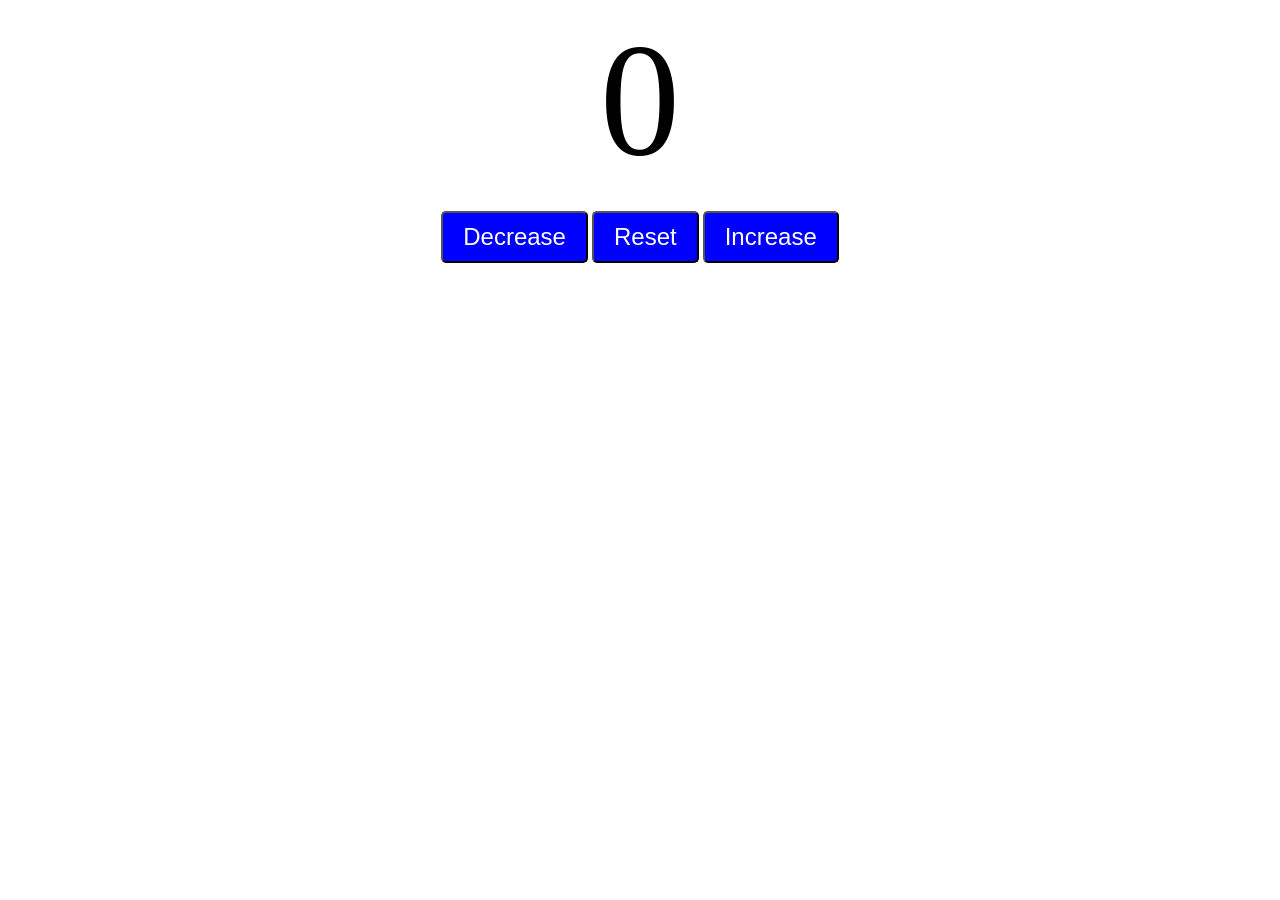
<file: JavaScript/Basics 1(Eg)/index.html>
<!DOCTYPE html>
<html lang="en">

<head>
    <meta charset="UTF-8">
    <meta name="viewport" content="width=device-width, initial-scale=1.0">
    <title>My Website</title>
    <link rel="stylesheet" href="style.css">
</head>

<body>
    <!-- Circumference
    <h1 id="myH1">Enter radius of circle:</h1>
    <label>Radius</label>
    <input type="text" id="mytext"><br>
    <button id="mysubmit">Submit</button>
    <h3 id="myh3"></h3> -->

    <label id="countLabel">0</label><br>
    <div id="buttonContainer">
        <button id="decreaseBtn" class="buttons">Decrease</button>
        <button id="reset" class="buttons">Reset</button>
        <button id="increaseBtn" class="buttons">Increase</button>
        <script src="index.js"></script>
    </div>
</body>

</html>
</file>
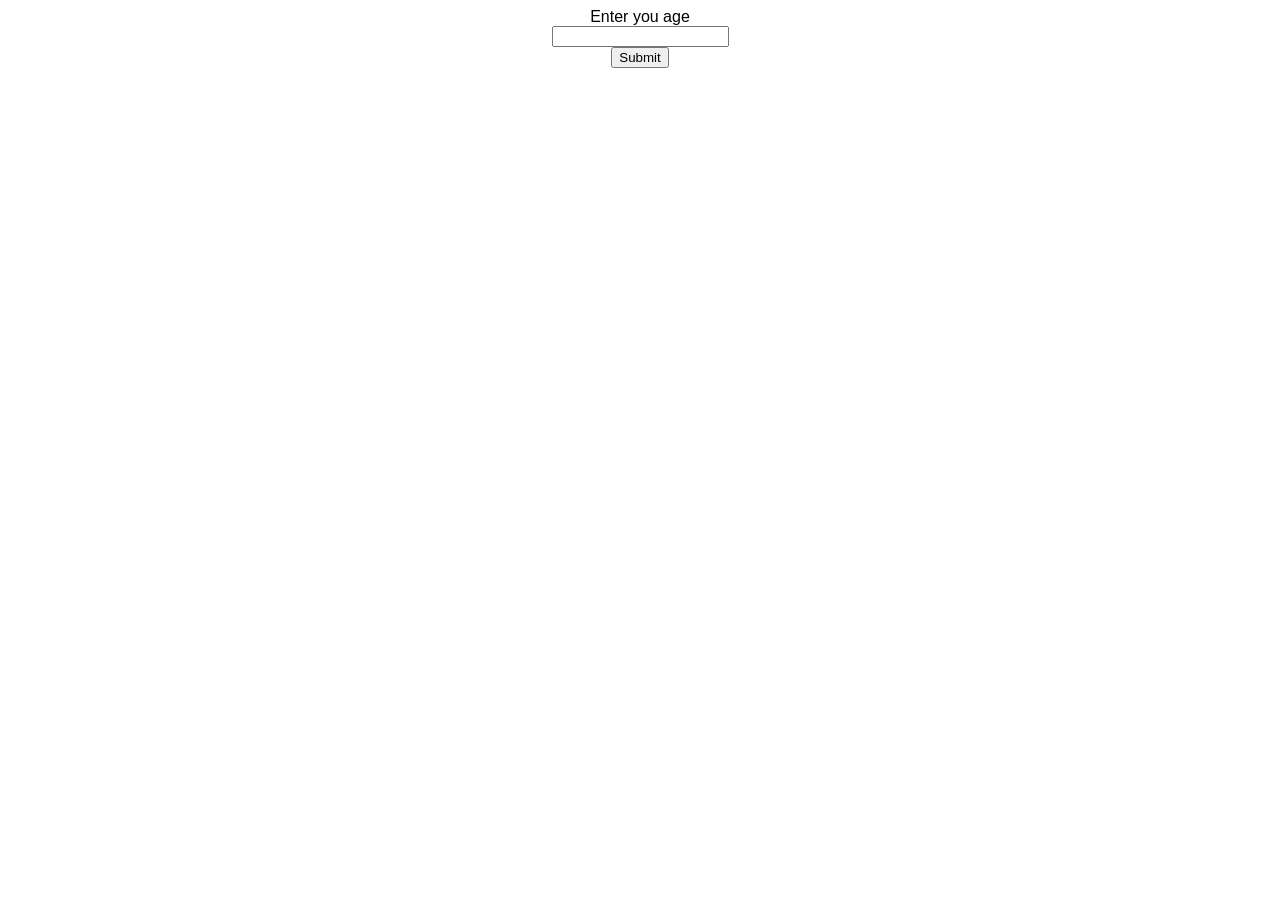
<file: JavaScript/Basics 2(Random No. and if else)/index.html>
<!DOCTYPE html>
<html lang="en">
<head>
    <meta charset="UTF-8">
    <meta name="viewport" content="width=device-width, initial-scale=1.0">
    <link rel="stylesheet" href="style.css">
    <title>Document</title>
</head>
<body>
    <!-- random number -->
    <!-- <button id="myButton">roll</button>
    <br>
    <label id="myLabel"></label> -->

    <label>Enter you age</label><br>
    <input type = "text" id ="mytext"><br>
    <button type="submit" id="mysubmit">Submit</button>
    <p id="result"></p>
    <script src="index.js"></script>
</body>
</html>
</file>
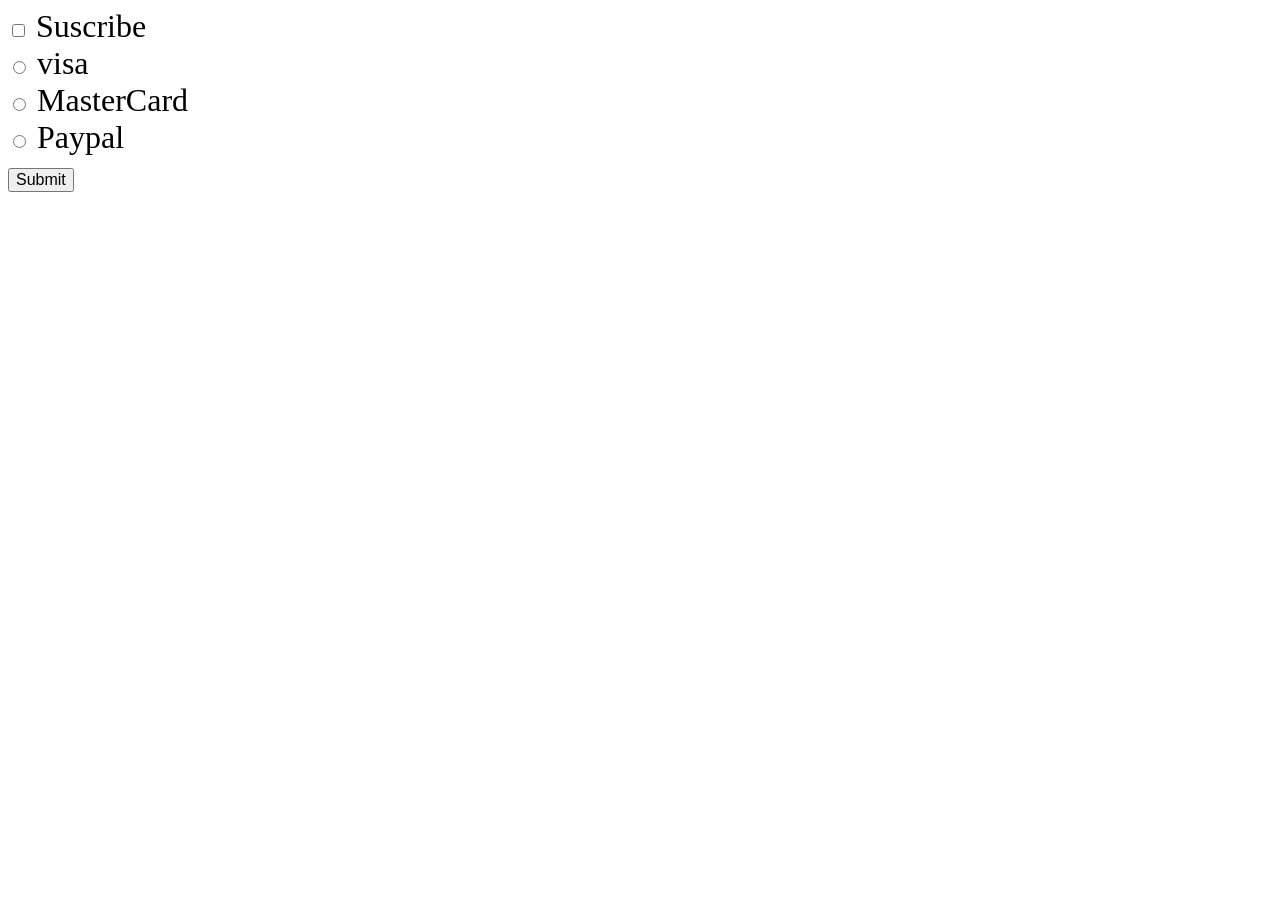
<file: JavaScript/Basics 3/index.html>
<!DOCTYPE html>
<html lang="en">
<head>
    <meta charset="UTF-8">
    <meta name="viewport" content="width=device-width, initial-scale=1.0">
    <link rel="stylesheet" href="style.css">
    <title>Document</title>
</head>
<body>
    <!-- checkbox -->
    <input type="checkbox" id="mycheckbox">
    <label for="mycheckbox">Suscribe</label><br>

    <input type="radio" id="visaBtn" name="card">
    <label for="visaBtn">visa</label><br>
    <input type="radio" id="mastercard" name="card">
    <label for="mastercard">MasterCard</label><br>
    <input type="radio" id="paypal" name="card">
    <label for="paypal">Paypal</label><br>
    <button type="submit" id="mysubmit">Submit</button>
    <p id="subresult"></p>
    <p id="paymentresult"></p>


    <script src="index.js"></script>
</body>
</html>
</file>
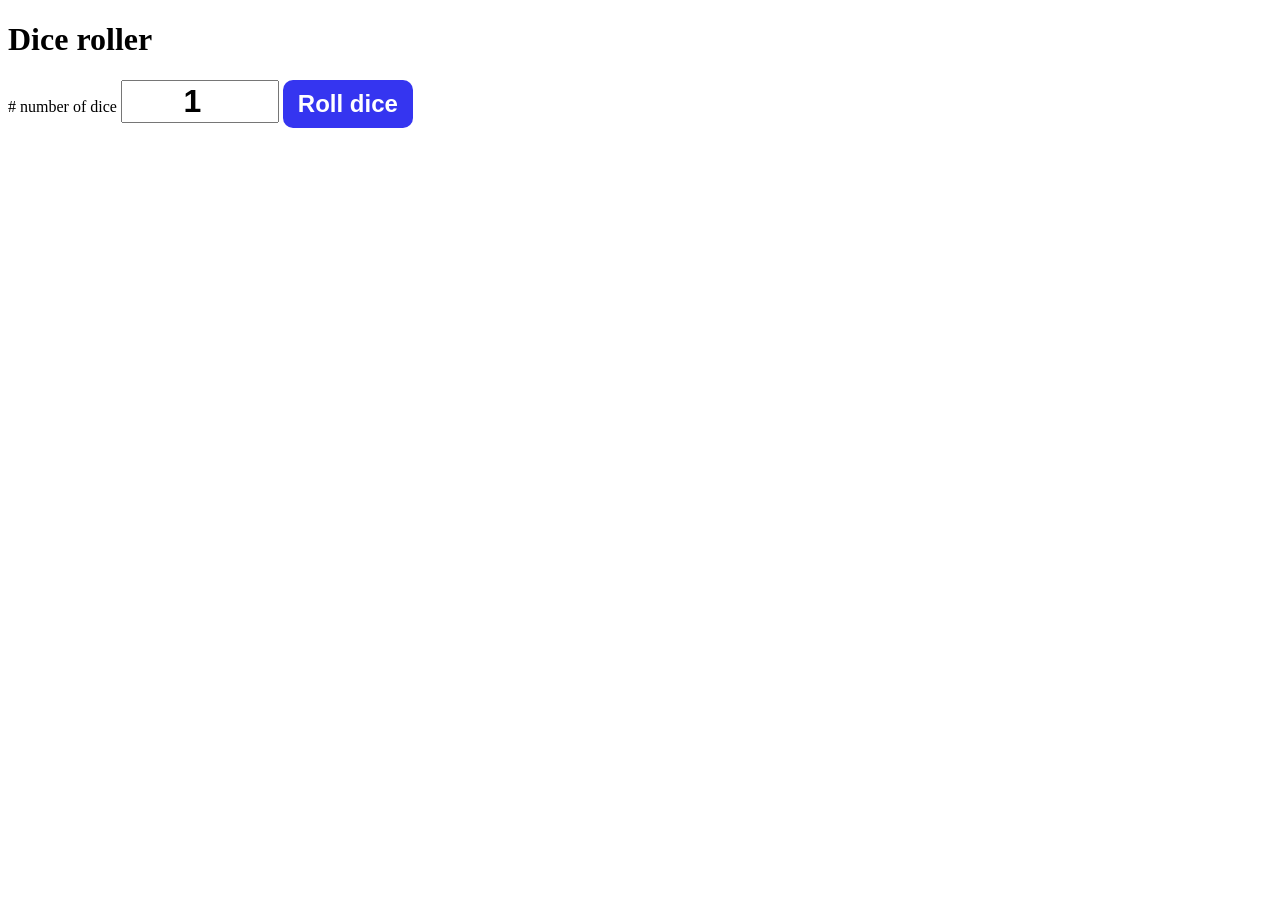
<file: JavaScript/Basics 4_diceroller_and_password/index.html>
<!DOCTYPE html>
<html lang="en">
<head>
    <meta charset="UTF-8">
    <meta name="viewport" content="width=device-width, initial-scale=1.0">
    <title>Document</title>
    <link rel="stylesheet" href="style.css">
</head>
<body>
    <div id="container"></div>
    <h1>Dice roller</h1>
    <label># number of dice</label>
    <input type="number" value="1" min="1" id="numofdice">
    <button onclick="rollDice()">Roll dice</button>
    <div id="diceresult"></div>
    <div id="diceimages"></div>
    <script src="index.js"></script>
</body>
</html>
</file>
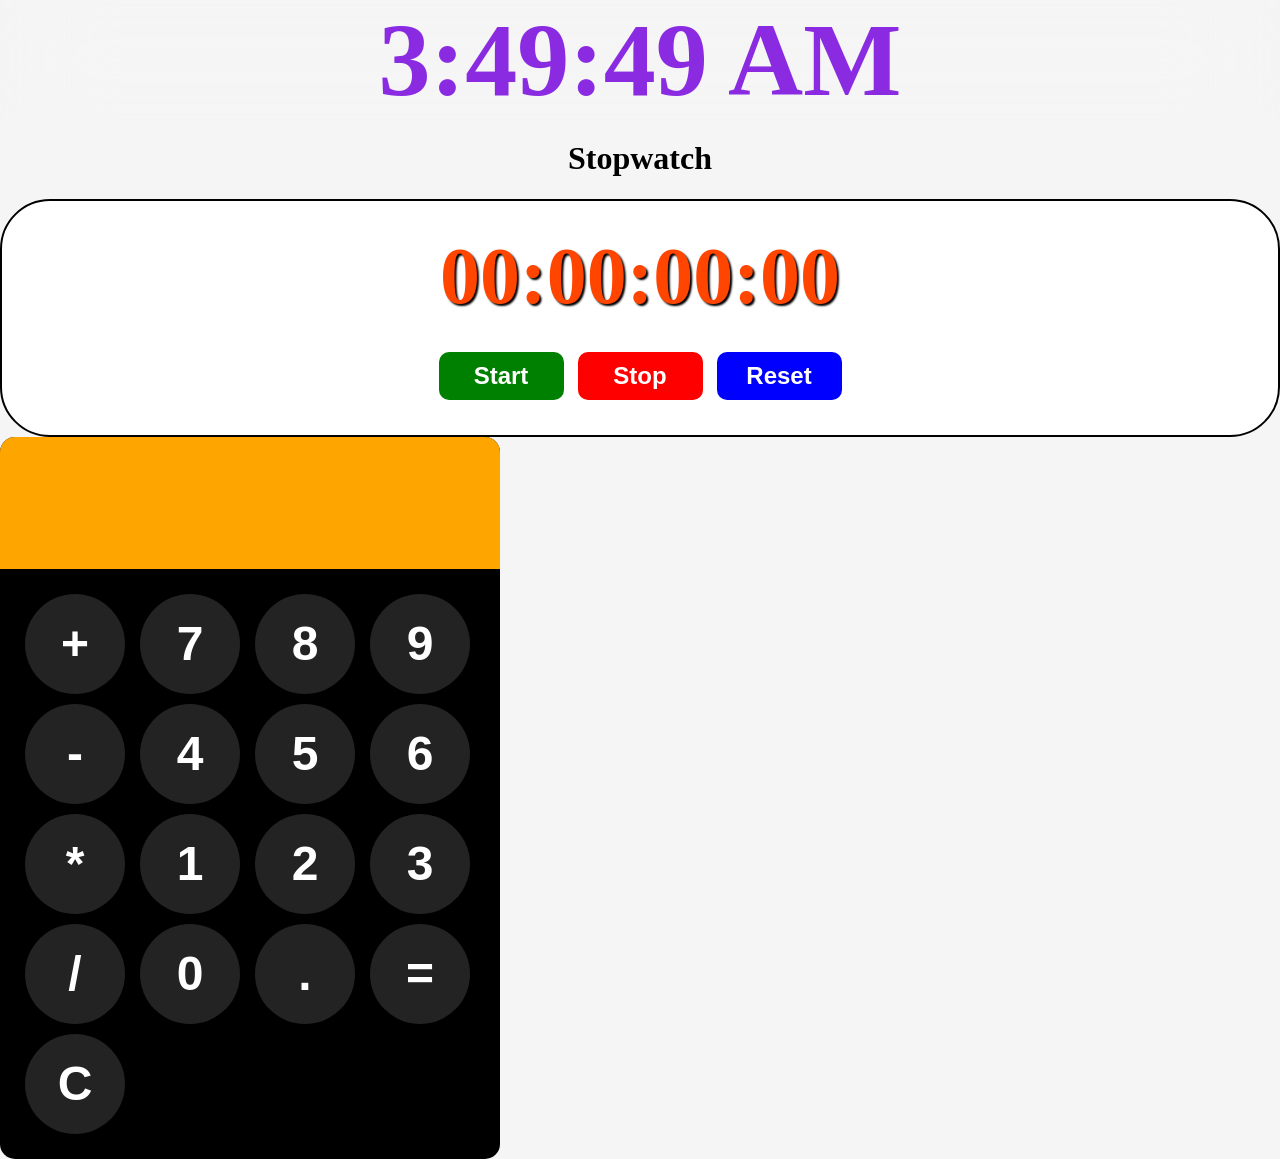
<file: JavaScript/Basics 6_digitalclock_stopwatch_calculator/index.html>
<!DOCTYPE html>
<html lang="en">

<head>
    <meta charset="UTF-8">
    <meta name="viewport" content="width=device-width, initial-scale=1.0">
    <title>Document</title>
    <link rel="stylesheet" href="style.css">
</head>

<body>
    <!-- digital clock -->
    <div id="clock-container">
        <div id="clock">00:00:00</div>
    </div>
    <!-- stopwatch -->
    <h1 id="myH1">Stopwatch</h1>
    <div id="container">
        <div id="display">00:00:00:00</div>
        <div id="controls">
            <button id="startbtn" onclick="start()">Start</button>
            <button id="stopbtn" onclick="stop()">Stop</button>
            <button id="resetbtn" onclick="reset()">Reset</button>
        </div>
    </div>
    <!-- calculator -->
    <div id="calculator">
        <input id="displays" readonly>
        <div id="keys">
            <button onclick="appendToDisplay('+')" id="cal">+</button>
            <button onclick="appendToDisplay('7')" id="cal">7</button>
            <button onclick="appendToDisplay('8')"id="cal">8</button>
            <button onclick="appendToDisplay('9')"id="cal">9</button>
            <button onclick="appendToDisplay('-')"id="cal">-</button>
            <button onclick="appendToDisplay('4')"id="cal">4</button>
            <button onclick="appendToDisplay('5')"id="cal">5</button>
            <button onclick="appendToDisplay('6')"id="cal">6</button>
            <button onclick="appendToDisplay('*')"id="cal">*</button>
            <button onclick="appendToDisplay('1')"id="cal">1</button>
            <button onclick="appendToDisplay('2')"id="cal">2</button>
            <button onclick="appendToDisplay('3')"id="cal">3</button>
            <button onclick="appendToDisplay('/')"id="cal">/</button>
            <button onclick="appendToDisplay('0')"id="cal">0</button>
            <button onclick="appendToDisplay('.')"id="cal">.</button>
            <button onclick="calculator()"id="cal">=</button>
            <button onclick="clearDisplay()"id="cal">C</button>
        </div>
    </div>
    <script src="index.js"></script>
</body>

</html>
</file>
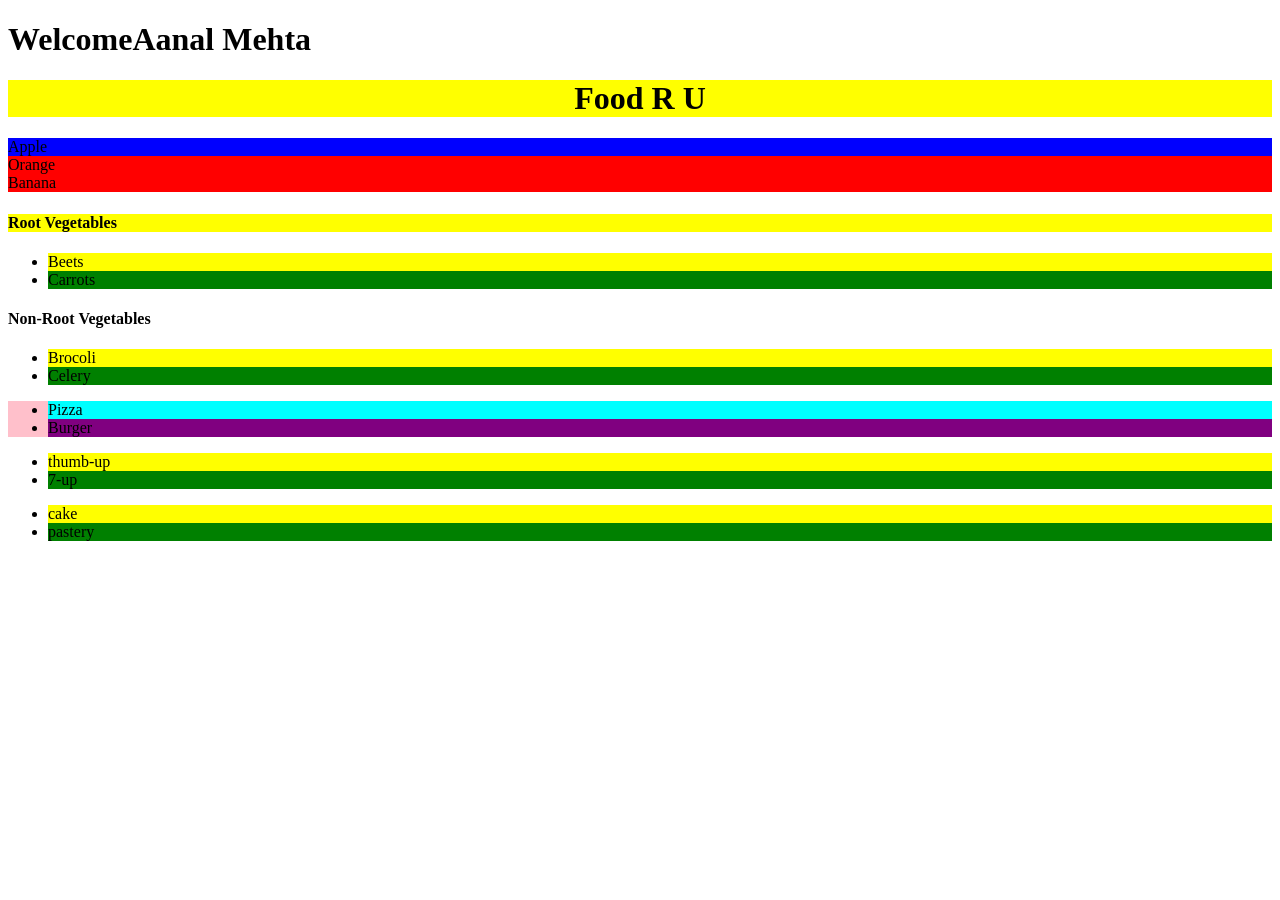
<file: JavaScript/Basics 7/index.html>
<!DOCTYPE html>
<html lang="en">

<head>
    <meta charset="UTF-8">
    <meta name="viewport" content="width=device-width, initial-scale=1.0">
    <title>Document</title>
</head>

<body>
    <!-- dom -->
    <h1 id="welcome-msg">Welcome</h1>
    <!-- element selector -->
    <h1 id="my-headache">Food R U</h1>
    <div class="fruit">Apple</div>
    <div class="fruit">Orange</div>
    <div class="fruit">Banana</div>
    <h4>Root Vegetables</h4>
    <ul>
        <li>Beets</li>
        <li>Carrots</li>
    </ul>
    <h4>Non-Root Vegetables</h4>
    <ul>
        <li>Brocoli</li>
        <li>Celery</li>
    </ul>
    <!-- dom navigation -->
    <ul id="food">
        <li id="pizza">Pizza</li>
        <li id="burger">Burger</li>
    </ul>
    <ul id="colddrinks">
        <li id="thumb-up">thumb-up</li>
        <li id="7-up">7-up</li>
    </ul>
    <ul id="deserts">
        <li id="cake">cake</li>
        <li id="pastery">pastery</li>
    </ul>
    <script type="module" src="index.js"></script>
</body>

</html>
</file>
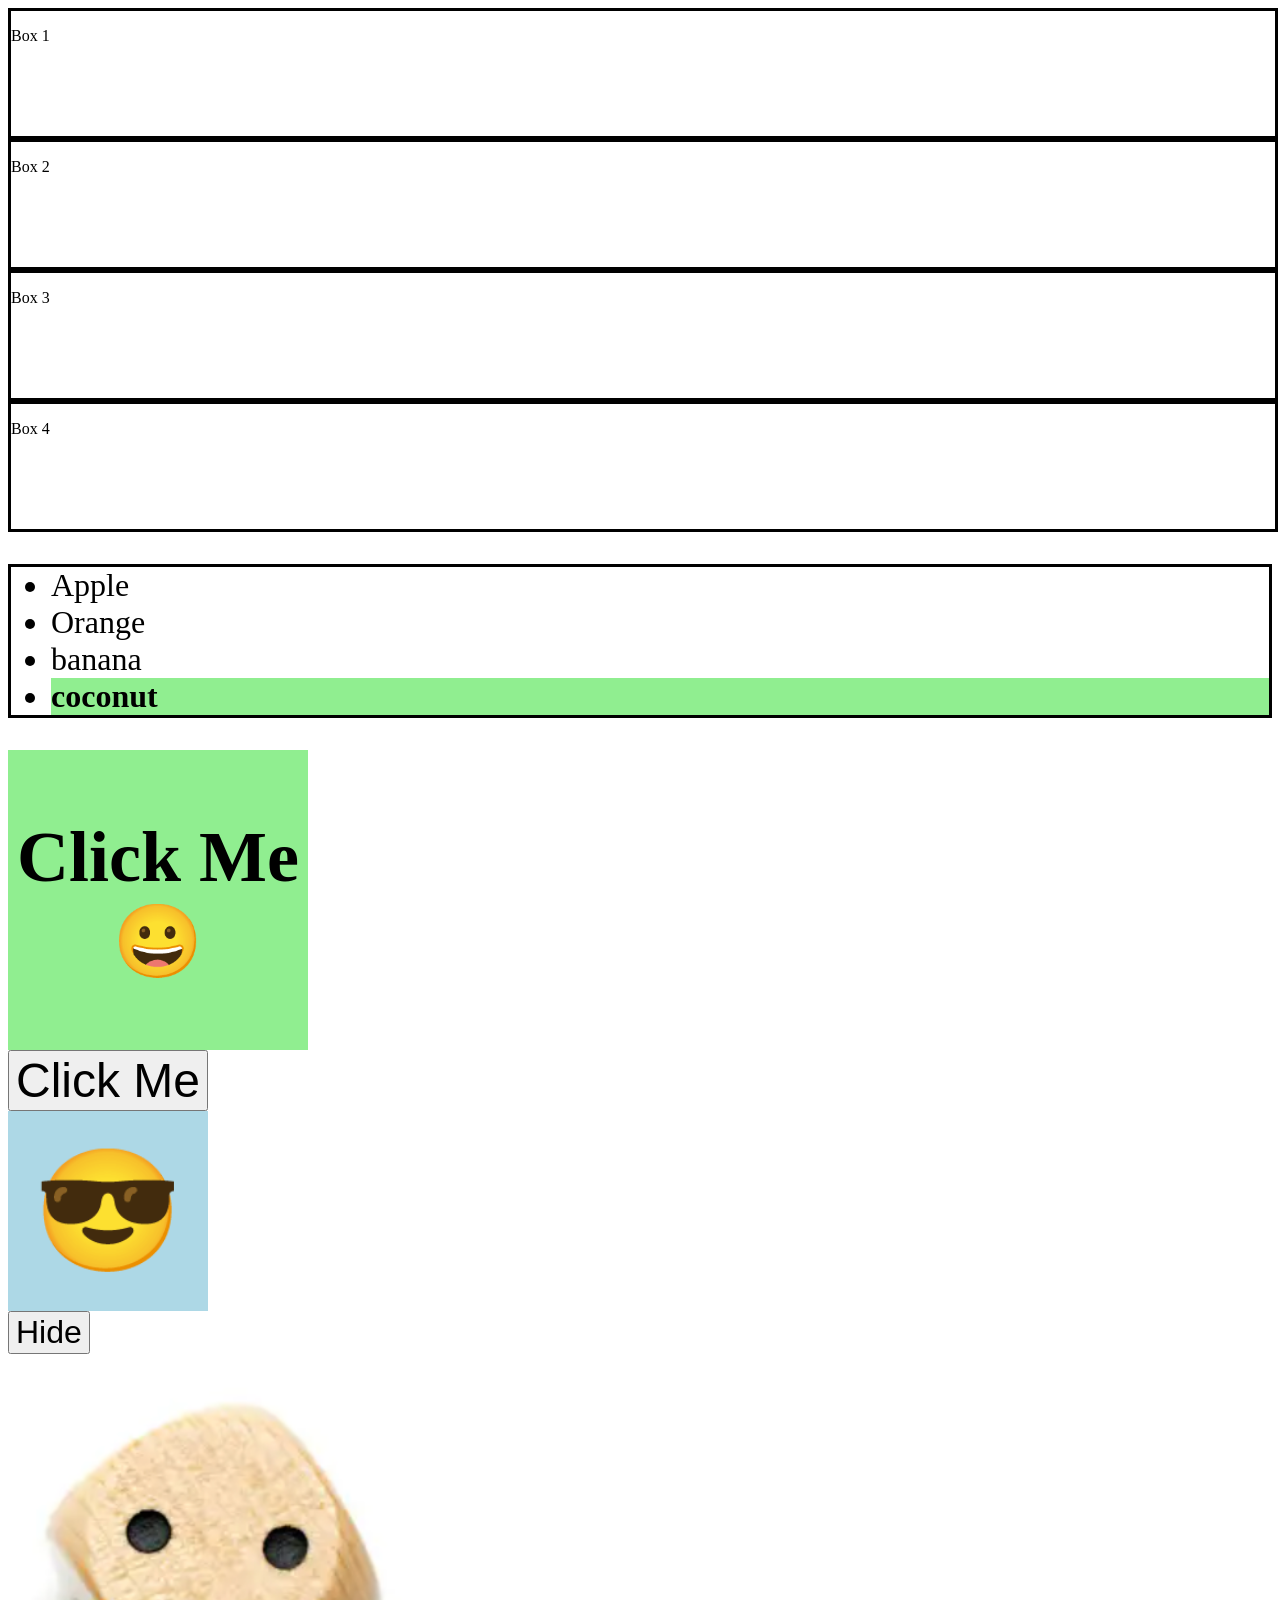
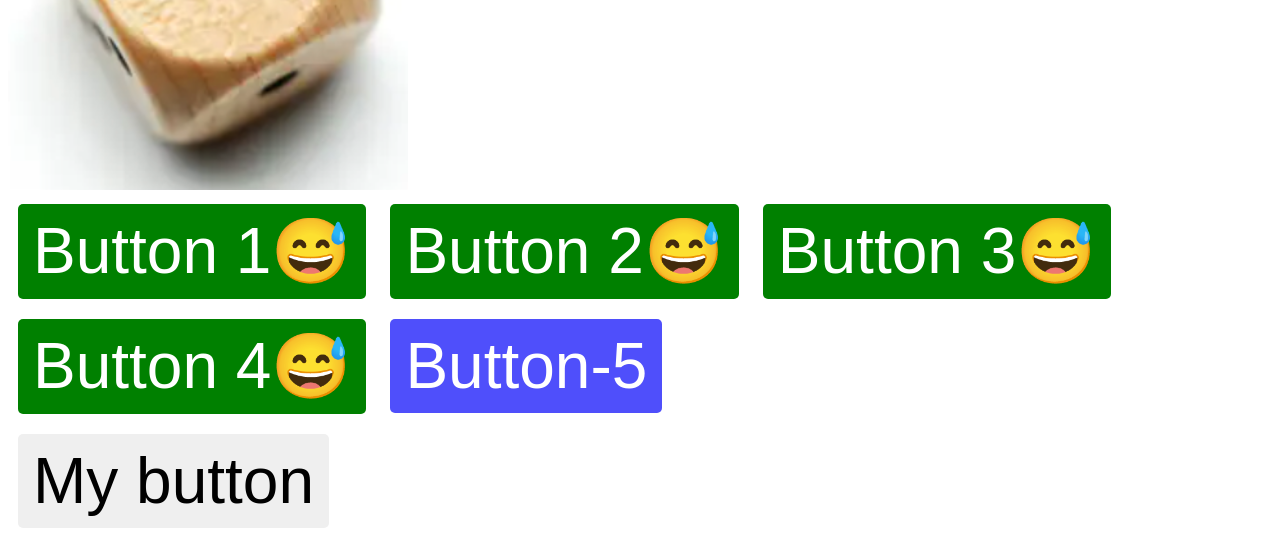
<file: JavaScript/Basics 8/index.html>
<!DOCTYPE html>
<html lang="en">

<head>
    <meta charset="UTF-8">
    <meta name="viewport" content="width=device-width, initial-scale=1.0">
    <title>Document</title>
    <link rel="stylesheet" href="style.css">

</head>

<body>
    <!-- add and change html  -->
    <!-- removing the id from each box-1,box-2,box-3,box-4 -->
    <div id="box-1" class="box">
        <p>Box 1</p>
    </div>
    <div id="box-2" class="box">
        <p>Box 2</p>
    </div>
    <div id="box-3" class="box">
        <p>Box 3</p>
    </div>
    <div id="box-4" class="box">
        <p>Box 4</p>
    </div>
    <ul id="fruits">
        <li id="">Apple</li>
        <li id="">Orange</li>
        <li id="">banana
        </li>
    </ul>





    <!-- eventlistener -->
    <div id="myBox">
        Click Me 😀
    </div>
    <button id="myButton">Click Me</button>




    <!-- eventlistener -->
    <div id="myBoxx">😎</div>




    <!-- hide/show html -->
    <button id="hide">Hide </button><br>
    <img id="myImg" src="../Basics 4_diceroller_and_password/dice_images/2.png" width="400px"><br>


    <!-- nodelist -->
    <div class="parent">
        <button class="mybuttonss">Button 1</button>
        <button class="mybuttonss">Button 2</button>
        <button class="mybuttonss">Button 3</button>
        <button class="mybuttonss">Button 4</button>
    </div>


    <!-- classlist -->
    <button id="boot">My button</button>
    <script src="index.js"></script>
</body>

</html>
</file>
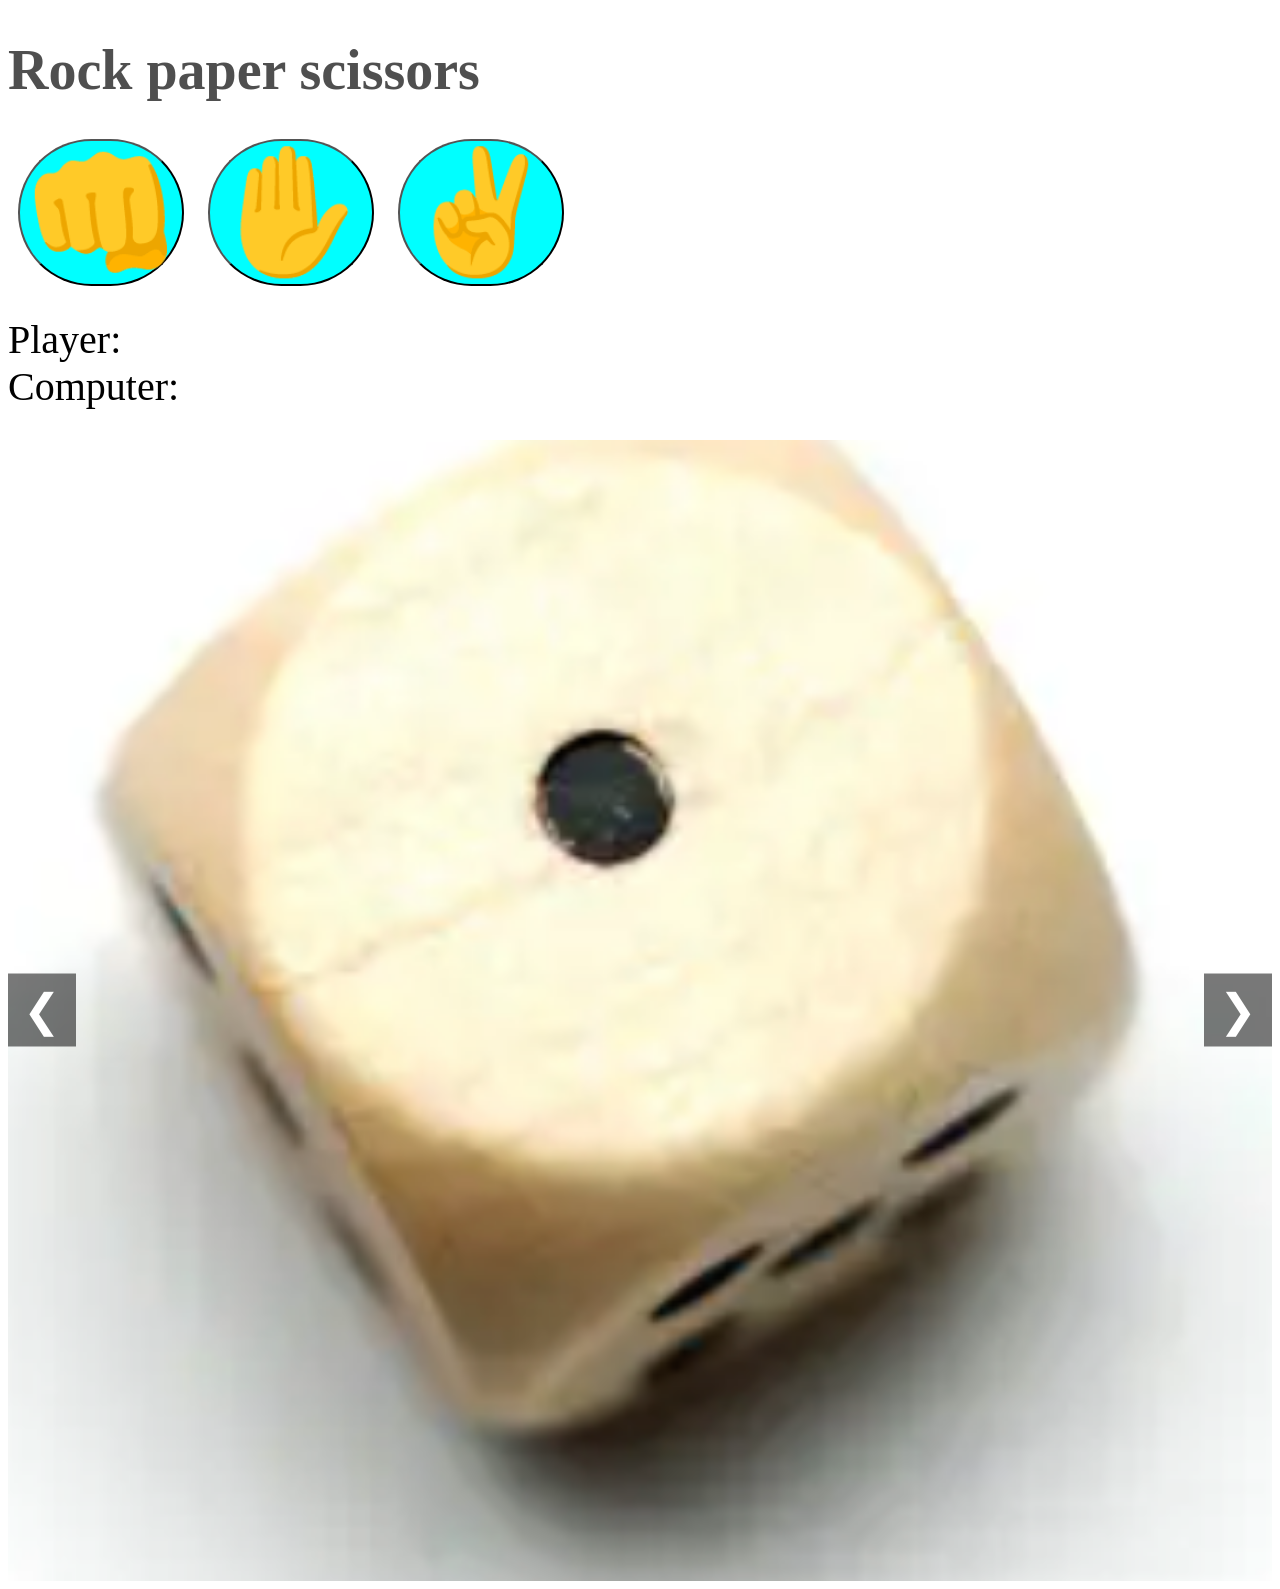
<file: JavaScript/Basics 8_rock_paper_scissors_imageslider_callbackhell/index.html>
<!DOCTYPE html>
<html lang="en">

<head>
    <meta charset="UTF-8">
    <meta name="viewport" content="width=device-width, initial-scale=1.0">
    <title>Document</title>
    <link rel="stylesheet" href="style.css">
</head>

<body>
    <h1>Rock paper scissors</h1>
    <div id="choices">
        <button onclick="playgame('rock')">👊</button>
        <button onclick="playgame('paper')">✋</button>
        <button onclick="playgame('scissors')">✌️</button>
    </div>
    <div id="playerdisplay">Player:</div>
    <div id="computerdisplay">Computer:</div>
    <div id="resultdisplay"></div>



    <!-- image slider -->
    <div class="slider">
        <div class="slides">
            <img class="slide" src="../Basics 4_diceroller_and_password//dice_images/1.png">
            <img class="slide" src="../Basics 4_diceroller_and_password//dice_images/2.png">
            <img class="slide" src="../Basics 4_diceroller_and_password//dice_images/3.png">
        </div>
        <button onclick="prevslide()" class="prev">&#10094</button>
        <button onclick="nextslide()" class="next">&#10095</button>
    </div>



    <!-- callback hell -->
    <script src="index.js"></script>
</body>

</html>
</file>
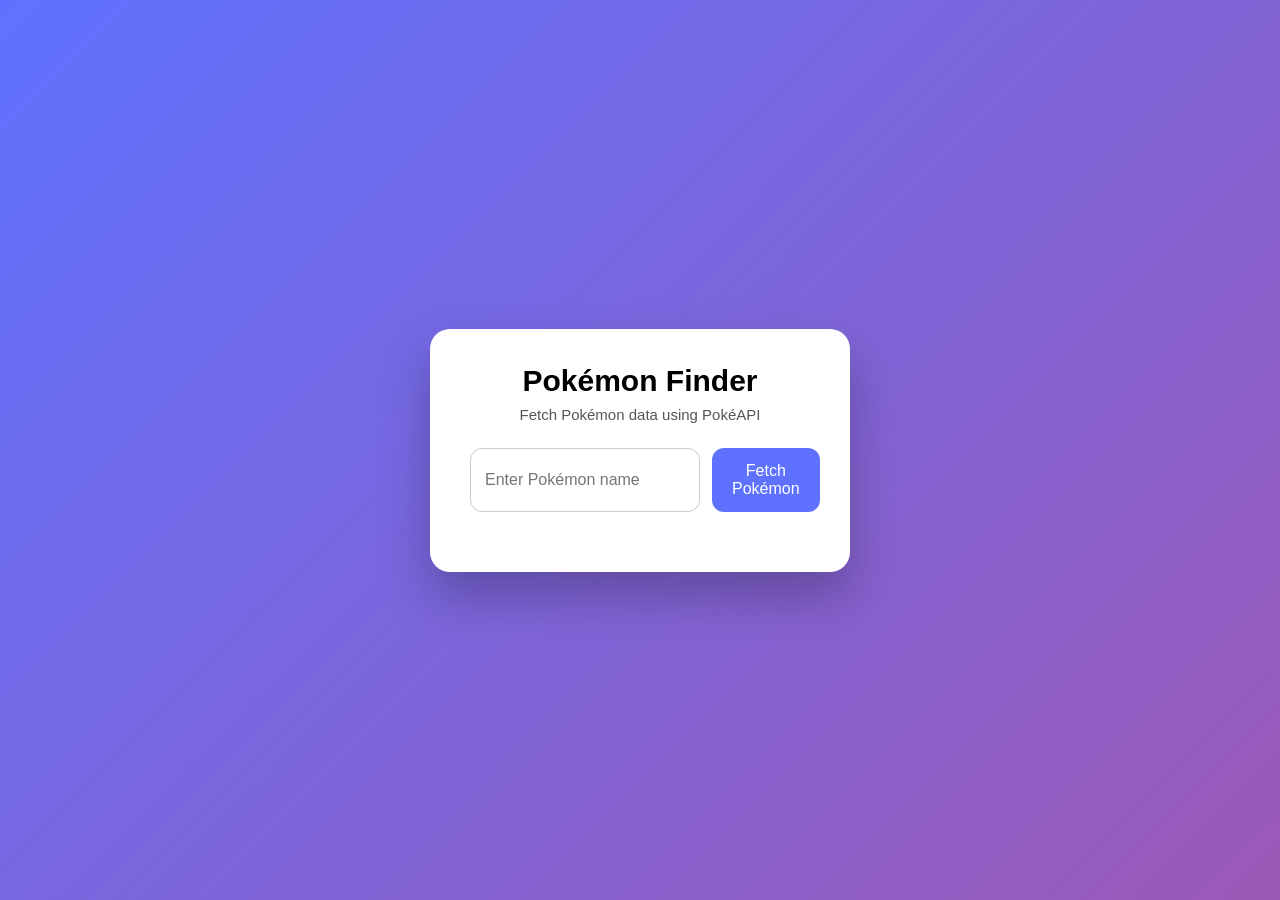
<file: JavaScript/Basics 9/index.html>
<!DOCTYPE html>
<html lang="en">
<head>
    <meta charset="UTF-8">
    <meta name="viewport" content="width=device-width, initial-scale=1.0">
    <title>Pokémon Finder</title>
    <link rel="stylesheet" href="style.css">
</head>
<body>

    <div class="container">
        <h1>Pokémon Finder</h1>
        <p>Fetch Pokémon data using PokéAPI</p>

        <div class="controls">
            <input type="text" id="pokemonname" placeholder="Enter Pokémon name">
            <button onclick="fetchData()">Fetch Pokémon</button>
        </div>

        <img id="pokemonsprints" alt="Pokemon sprite">
    </div>

    <script src="index.js"></script>
</body>
</html>
</file>
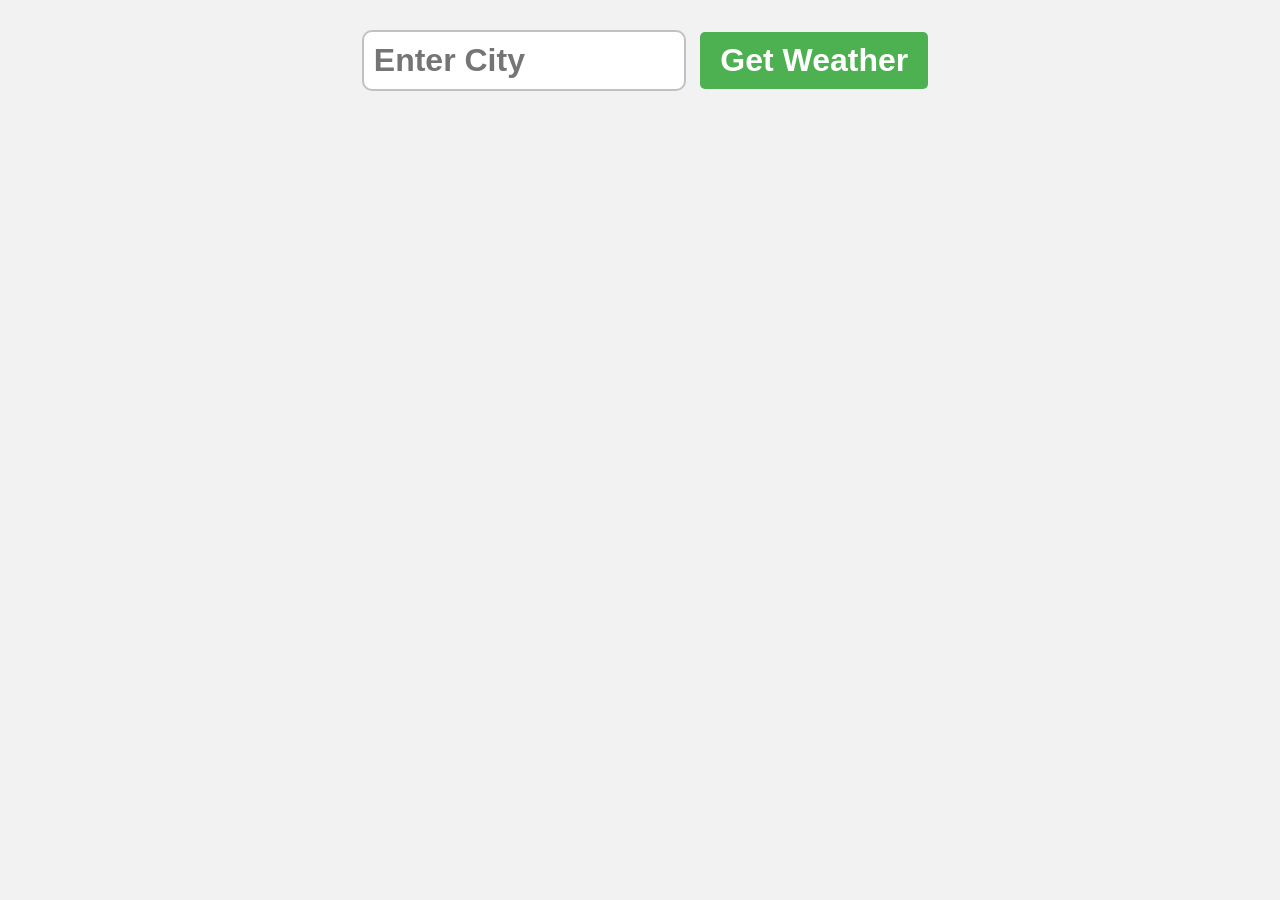
<file: JavaScript/WeatherAppProject/index.html>
<!DOCTYPE html>
<html lang="en">

<head>
    <meta charset="UTF-8">
    <meta name="viewport" content="width=device-width, initial-scale=1.0">
    <title>Document</title>
    <link rel="stylesheet" href="style.css">
</head>
<!-- openweather api  -->
<!-- must be active  -->
<body>
    <form class="weatherForm">
        <input type="text" class="cityInput" placeholder="Enter City">
        <button type="submit">Get Weather</button>

    </form>
    <div class="card" style="display: none;">
        <!-- <h1 class="cityDisplay">Miami</h1>
        <p class="tempDisplay">90°</p> -->
        <!-- option+shift+8 => for degree sign -->
        <!-- <p class="humidityDisplay">Humidity: 75%</p>
        <p class="desDisplay">Clear Sky</p>
        <p class="weatherEmogi">☀️</p>
        <p class="errorDisplay">Please enter city</p>
    </div> -->
    <script src="index.js"></script>
</body>

</html>
</file>
<file: JavaScript/Basics 1(Eg)/style.css>
#countLabel {
    display: block;
    text-align: center;
    font-size: 10rem;
}

#buttonContainer {
    text-align: center;
}

.buttons {
    padding: 10px 20px;
    font-size: 1.5em;
    color: white;
    background-color: blue;
    border-radius: 5px;
    cursor: pointer;
    transition: background-color 0.25s;
}

.buttons:hover {
    background-color: aqua;
    color: black;
}
</file>
<file: JavaScript/Basics 2(Random No. and if else)/style.css>
body{
    font-family: 'Gill Sans', 'Gill Sans MT', Calibri, 'Trebuchet MS', sans-serif;
    text-align: center;
}
#myButton{
    font-size: 3rem;
    padding: 5px;
    border-radius: 5px;
    color: aquamarine;
    background-color: black;
}
#myLabel{
        font-size: 3rem;
        color: red;
}
</file>
<file: JavaScript/Basics 3/style.css>
body{
    font-size: 2em;
}
#mysubmit{
font-size: 1rem;
}
</file>
<file: JavaScript/Basics 4_diceroller_and_password/style.css>
#container {
    font-family: Arial, Helvetica, sans-serif;
    text-align: center;
    font-size: 2rem;
    font-weight: bold;
}

button {
    font-size: 1.5rem;
    padding: 10px 15px;
    border-radius: 10px;
    border: none;
    background-color: rgba(15, 15, 238, 0.839);
    color: white;
    font-weight: bold;
}

button:hover {
    background-color: rgb(0, 0, 244);
}
button:active{
    background-color: rgb(0, 0, 244);
}
input{
    font-size: 2rem;
    width: 150px;
    text-align: center;
    font-weight: bold;
    
}
</file>
<file: JavaScript/Basics 6_digitalclock_stopwatch_calculator/style.css>
body {
    /* display: flex; */
    text-align: center;
    margin: 0;
    justify-content: center!important;
    background-position: center;
    background-repeat: no-repeat;
    background-size: cover;
    background-attachment: fixed;
    background-color: whitesmoke;
}

#clock-container {
    display: flex;
    justify-content: center;
    align-items: center;
    /* height: 100vh; */
}

#clock {
    font-family: 'Times New Roman', Times, serif;
    font-size: 6.5rem;
    font-weight: bold;
    text-align: center;
    color: blueviolet;
    backdrop-filter: blur(50px) !important;
    /* background-color: aqua; */
    width: 100%;
}
#myh1{
    font-family: Arial, Helvetica, sans-serif;
    font-size: 4rem;
}
#container{
    display: flex;
    flex-direction: column;
    align-items: center;
    border: 2px solid;
    border-radius: 50px;
    padding: 30px;
    background-color: white;
}
#display{
    font-size: 5rem;
    font-family: Cambria, Cochin, Georgia, Times, 'Times New Roman', serif;
    font-weight: bold;
    color: orangered;
    text-shadow: 2px 2px 2px black;
    margin-bottom: 25px;
}
#controls button{
    font-size: 1.5rem;
    font-weight: bold;
    padding: 10px 20px;
    margin: 5px;
    min-width: 125px;
    border: none;
    border-radius: 10px;
    cursor: pointer;
    color: white;
    transition: background-color 0.5ease;
}
#startbtn{
    background-color: green;
}
#startbtn:hover{
    background-color: rgb(4, 255, 4);
}
#stopbtn{
    background-color: red;
}
#stopbtn:hover{
    background-color: rgba(255, 0, 0, 0.862);
}
#resetbtn{
    background-color:blue ;
}
#resetbtn:hover{
    background-color: rgba(0, 0, 255, 0.829);
}

/* //calculator */
#calculator{
    font-family: Arial, Helvetica, sans-serif;
    background-color: black;
    border-radius: 15px;
    max-width: 500px;
    overflow: hidden;
}
#displays{
    width: 100%;
    padding: 20px;
    font-size: 5rem;
    text-align: left;
    border: none;
    background-color: orange;
    color: white;
}
#keys{
    display: grid;
    grid-template-columns: repeat(4,1fr);
    padding: 25px;
    gap: 10px;
}
#cal{
    width: 100px;
    height: 100px;
    border-radius: 50px;
    border: none;
    background-color:rgba(70, 70, 70, 0.506);
    font-size: 3rem;
    font-weight: bold;
    cursor: pointer;
    color: white;
}
#cal:hover{
    background-color:rgba(105, 105, 105, 0.506);
}
#cal:active{
        background-color:rgba(126, 74, 74, 0.506);

}
</file>
<file: JavaScript/Basics 8/style.css>
.box{
    border: 3px solid;
    width: 100%;
    height: 125px;
}
#fruits{
    border: 3px solid;
    font-size: 2rem;
}



/* eventlistener */
#myBox{
    background-color: lightgreen;
    height: 300px;
    width: 300px;
    font-size: 4.5rem;
    font-weight: bold;
    display: flex;
    align-items: center;
    text-align: center;
}
#myButton{
    font-size: 3rem;
}


/* eventlistener */
#myBoxx{
    background-color: lightblue;
    width: 200px;
    height: 200px;
    font-size: 7.5rem;
    display: flex;
    justify-content: center;
    align-items: center;
    position: relative;
}


/* hide/show html */
#hide{
    font-size: 2rem;
    
}


/* nodelist */
.mybuttonss{
    font-size: 4rem;
    margin: 10px;
    border: none;
    border-radius: 5px;
    padding: 10px 15px;
    background-color: rgba(77, 77, 251, 0.99);
    color: white;
}



/* classlist */
#boot {
    font-size: 4rem;
    margin: 10px;
    border: none;
    border-radius: 5px;
    padding: 10px 15px;
}

.enable {
    background-color: blue;
    color: white;
}

.hover {
    box-shadow: 0 0 10px green;
    font-weight: bold;
}
.disable{
    background-color: grey;
    color: red;
}
</file>
<file: JavaScript/Basics 8_rock_paper_scissors_imageslider_callbackhell/style.css>
/* body{
    font-family: Arial, Helvetica, sans-serif;
    font-weight: bold;
    margin: 0;
    display: flex;
    flex-direction: column;
    align-items: center;
} */
h1{
    font-size: 3.5rem;
    color: rgba(0, 0, 0, 0.692);
}
#choices{
margin-bottom: 30px;
}
#choices button{
    font-size: 7.5rem;
    margin: 0 10px;
    min-width: 160px;
    border-radius: 250px;
    background-color: aqua;
    cursor: pointer;
    transition: background-color 0.5s ease;
}
.choices button:hover{
    background-color: rgba(0, 255, 255, 0.912);
}
#playerdisplay ,#computerdisplay{
    font-size: 2.5rem;
}
#resultdisplay{
    font-size: 5rem;
    margin: 30px 0;
}



/* image slider */
.slider {
    position: relative;
    width: 100%;
    margin: auto;
    overflow: hidden;
}

.slider img {
    width: 100%;
    display: none;
}

img.displayslide {
    display: block;
    animation-name: fade;
    animation-duration: 1.5s;
}
.slider button{
    position: absolute;
    top: 50%;
    transform: translateY(-50%);
    font-size: 45px;
    background-color: rgba(0, 0, 0, 0.527);
    color: white;
    border: none;
    cursor: pointer;
    padding: 10px 15px;
}
.prev{
    left: 0;
}
.next{
    right: 0;
}
@keyframes fade {
    from {opacity: .5;}
to{opacity: 1;}
}



/* callback hell */
</file>
<file: JavaScript/Basics 9/style.css>
* {
    margin: 0;
    padding: 0;
    box-sizing: border-box;
    font-family: "Poppins", "Segoe UI", sans-serif;
}

body {
    height: 100vh;
    background: linear-gradient(135deg, #5f72ff, #9b59b6);
    display: flex;
    justify-content: center;
    align-items: center;
}

.container {
    background: white;
    padding: 35px 40px;
    border-radius: 20px;
    width: 420px;
    text-align: center;
    box-shadow: 0 25px 50px rgba(0,0,0,0.25);
}

h1 {
    font-size: 30px;
    margin-bottom: 8px;
}

p {
    font-size: 15px;
    color: #555;
    margin-bottom: 25px;
}

.controls {
    display: flex;
    gap: 12px;
    margin-bottom: 25px;
}

input {
    flex: 1;
    padding: 14px;
    border-radius: 12px;
    border: 1px solid #ccc;
    font-size: 16px;
    outline: none;
}

button {
    padding: 14px 20px;
    border-radius: 12px;
    border: none;
    background: #5f72ff;
    color: white;
    font-size: 16px;
    cursor: pointer;
    transition: 0.3s;
}

button:hover {
    background: #4a5fe0;
}

img {
    width: 160px;
    display: none;   /* 🔥 prevents broken image icon */
    image-rendering: pixelated;
    margin-top: 10px;
    animation: pop 0.4s ease;
}

@keyframes pop {
    from {
        transform: scale(0.7);
        opacity: 0;
    }
    to {
        transform: scale(1);
        opacity: 1;
    }
}
</file>
<file: JavaScript/WeatherAppProject/style.css>
body {
    font-family: Arial, Helvetica, sans-serif;
    background-color: hsl(0, 0%, 95%);
    margin: 0;
    display: flex;
    flex-direction: column;
    align-items: center;
    justify-content: center;
}

.weatherForm {
    margin: 20px;
}

.cityInput {
    padding: 10px;
    font-size: 2rem;
    font-weight: bold;
    border: 2px solid hsla(0, 0%, 20%, 0.3);
    border-radius: 10px;
    margin: 10px;
    width: 300px;
}

button[type="submit"] {
    padding: 10px 20px;
    font-weight: bold;
    font-size: 2rem;
    background-color: hsl(122, 39%, 50%);
    color: white;
    border: none;
    border-radius: 5px;
    cursor: pointer;
}

button[type="submit"]:hover {
    background-color: hsl(122, 39%, 40%);

}

.card {
    background: linear-gradient(180deg, hsl(210, 100%, 70%), hsl(40, 100%, 75%));
    padding: 50px;
    box-shadow: 2px 2px 5px hsla(0, 0%, 0%, 0.5);
    min-width: 300px;
    display: flex;
    flex-direction: column;
    align-items: center;
    border-radius: 10px;
}
h1{
    font-size: 3.5rem;
    margin-top: 0;
    margin-bottom: 25px;
}
p{
    font-size: 1.5rem;
    margin: 5px 0px;
}
.cityDisplay, .tempDisplay{
    font-size: 3.5rem;
    font-weight: bold;
    color: hsla(0, 0%, 0%, 0.75);
    margin-bottom: 25px;
}
.humidityDisplay{
    font-weight: bold;
    margin-bottom: 25px;
}
.desDisplay{
    font-style: italic;
    font-weight: bold;
    font-size: 2rem;
}
.weatherEmogi{
    margin: 0;
    font-size: 7.5rem;
}
.erroeDisplay{
    font-size: 2.5rem;
    font-weight: bold;
    color: hsla(0, 0%, 0%, 0.75);
}
</file>
